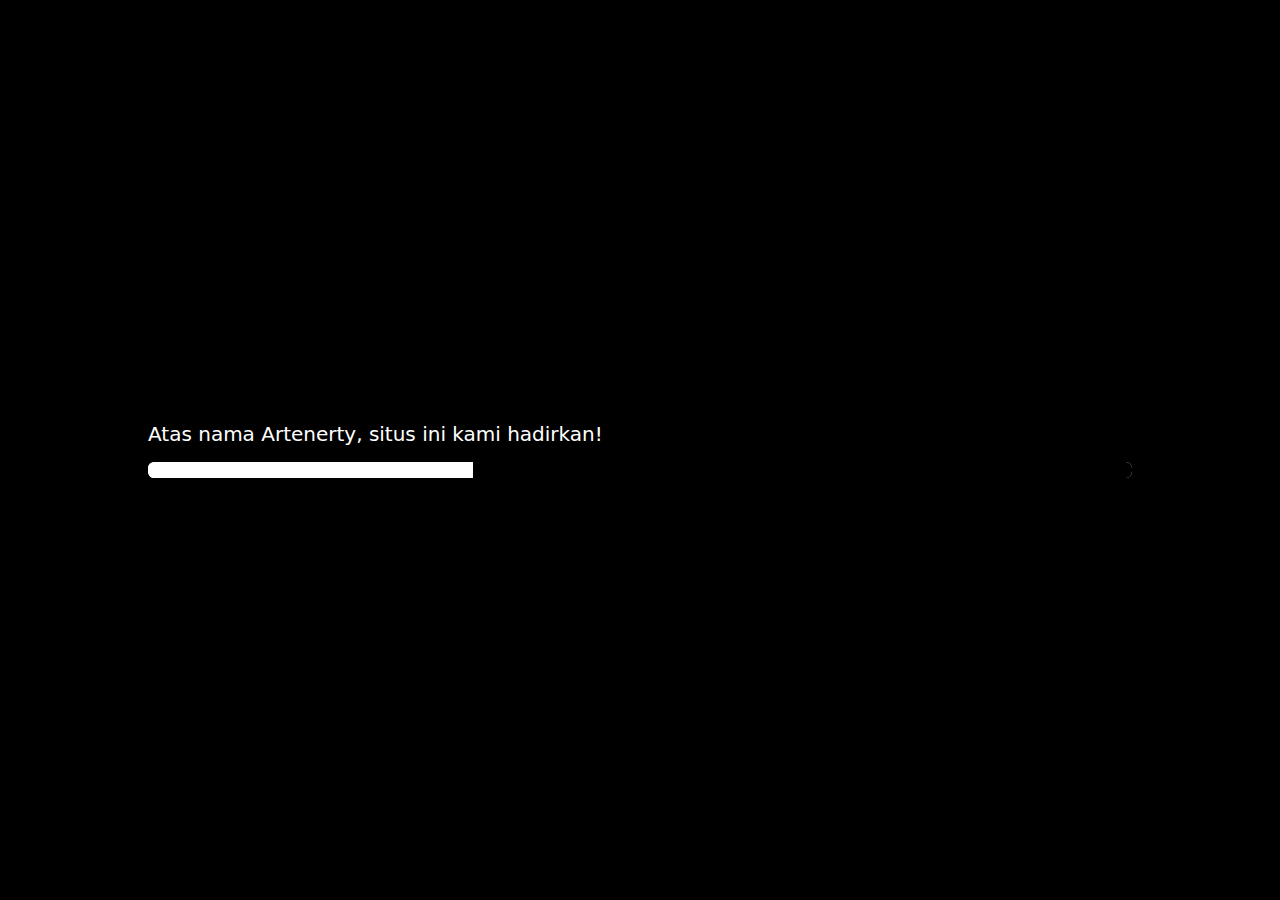
<file: index.html>
<!doctype html>
<html lang="en">

<head>
  <meta charset="utf-8">
  <meta name="viewport" content="width=device-width, initial-scale=1">
  <title>Kantin Sehat</title>
  <link rel="stylesheet" href="bootstrap.css">
  <style>
    body {
      background-color: #000;
    }
    .parent-container {
      display: flex;
      justify-content: center;
      align-items: center;
      /* just to make the container visible */
      height: 100vh;
      /* set the height of the parent container to the full viewport height */

    }

    .centered-div {
      width: 80%;
      padding: 20px;
      color: white;
      line-height: 1rem;
    }

    @keyframes move-up-and-fade {
      0% {
        top: 0;
        opacity: 1;
      }
      1% {
        top: -100px;
        opacity: 0;
      }
      100%{
        top: -100px;
        opacity: 0;
      }
    }

    .move-up-and-fade {
      position: relative;
      animation-name: move-up-and-fade;
      animation-duration: 100s;
    }

    .line-height {
      line-height: 1.5rem;
    }
  </style>
</head>

<body>
  <div class="parent-container", id="tujuan">
    <div class="centered-div">
      <p class="lead line-height">Atas nama Artenerty, situs ini kami hadirkan!</p>

      <div class="progress">
        <div class="progress-bar bg-light" role="progressbar" style="width: 0%;" aria-valuenow="15" aria-valuemin="0"
          aria-valuemax="100" id="proses1"></div>
        <div class="progress-bar bg-black" role="progressbar" style="width: 100%;" aria-valuenow="30" aria-valuemin="0"
          aria-valuemax="100" id="proses2"></div>
      </div>
    </div>
  </div>

  <script>
    const progressBar1 = document.getElementById("proses1");
    const progressBar2 = document.getElementById("proses2");
    const tujuan = document.getElementById("tujuan");

    let width1 = 0;
    let width2 = 100;

    function sleep(ms) {
      return new Promise(resolve => setTimeout(resolve, ms));
    }

    function pindah(){
      tujuan.classList.add("move-up-and-fade")
      window.location.href = "project.html"
    }

    async function updateWidth() {
      if (width1 >= 100) {
        await sleep(1000)
        pindah()
        return;
      }
      width1 += 1;
      width2 -= 1;
      progressBar1.style.width = width1 + "%";
      progressBar2.style.width = width2 + "%";
    }

    const intervalId = setInterval(updateWidth, 20);

  </script>
</body>

</html>
</file>
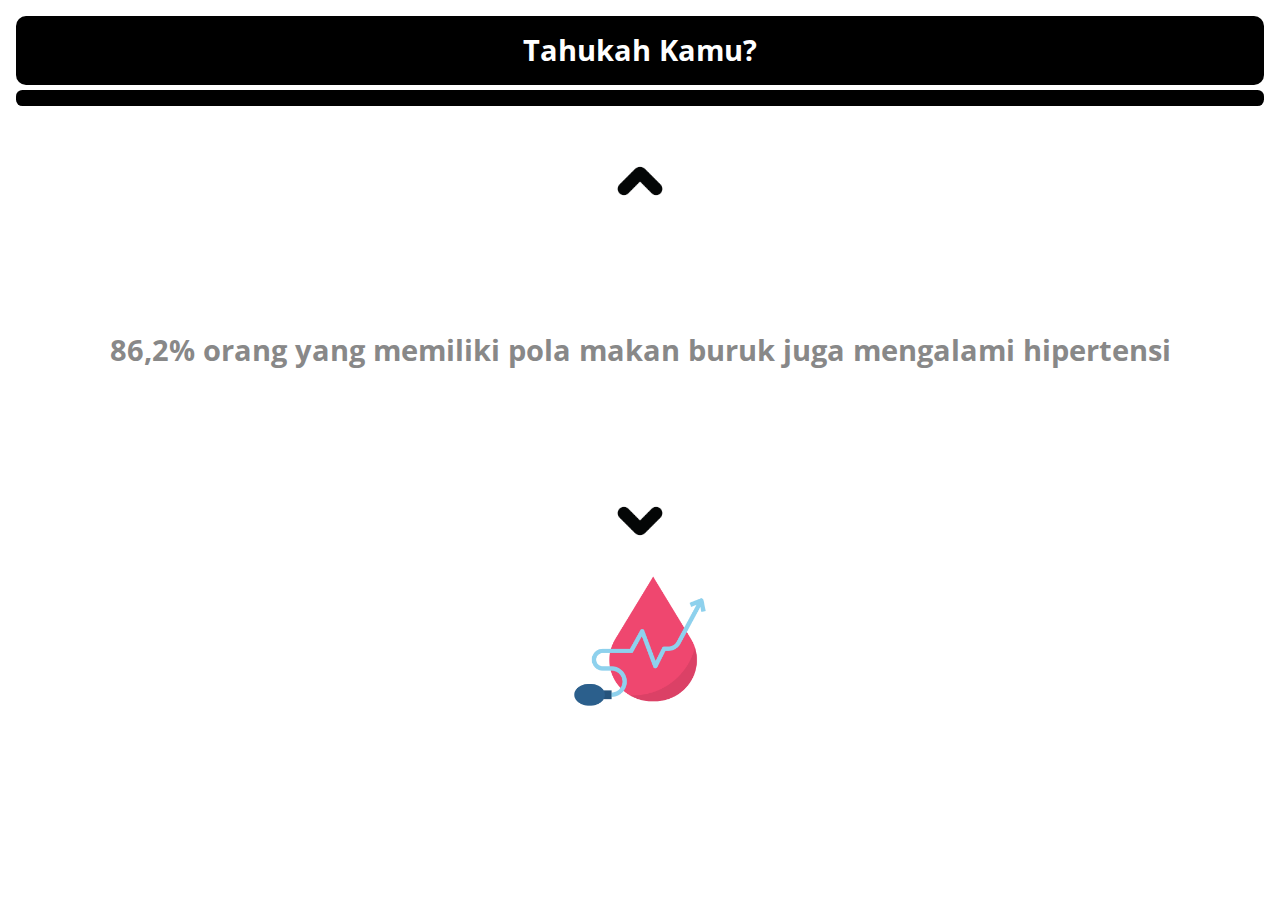
<file: nomor1.html>
<!doctype html>
<html lang="en">

<head>
    <meta charset="utf-8">
    <meta name="viewport" content="width=device-width, initial-scale=1">
    <title>Makanan Sehat</title>
    <link rel="preconnect" href="https://fonts.googleapis.com">
    <link rel="preconnect" href="https://fonts.gstatic.com" crossorigin>
    <link href="https://fonts.googleapis.com/css2?family=Open+Sans:wght@700&display=swap" rel="stylesheet">
    <link rel="stylesheet" href="bootstrap.css">

    <style>
        .opensans {
            font-family: 'Open Sans', cursive;
            font-weight: 700;
            /* You can change this value to 500, 600 or 700 */
            font-size: 1.8rem;
            line-height: 1;
        }

        .animate-right {
            opacity: 0;
            transform: translateX(-50px);
            transition: all 0.5s ease-out;
        }

        .fade-in {
            opacity: 0;
            transition: opacity 0.5s ease-out;
        }

        .button {
            /* Adding the rounded corners */
            border-radius: 10px;
            border: none;
            width: 100%;
            /* set a fixed width for the button */
            padding: 20px;
            /* adjust the font size */
            background: black;
            color: white;
            cursor: pointer;
        }

        .center {
            display: flex;
            justify-content: center;
            align-items: center;
            height: 50vh;
            /* Set the height of the container to the viewport height */
        }

        .small {
            font-size: 0.5em;
            color: #333;
        }

        .divider {
            margin: 50px 0;
        }

        .divider2 {
            margin: 20px 0;
        }

        .justify {
            text-align: center;
            display: flex;
            align-items: center;
        }

        .padding {
            height: 250px;
            /* ubah ukuran ini sesuai kebutuhan Anda */
            overflow: hidden;
            /* mengatur justifikasi teks pada div */
            align-items: center;
            justify-content: center;
        }

        body {
            padding: 1rem;
        }

        .dividers{
            margin: 5px 0;
        }
    </style>
</head>

<body>
    <center>
        <button class="button opensans animate-right fade-in" id="1">
            Tahukah Kamu?
        </button>
        <div class="dividers"></div>
        <div class="progress">
            <div class="progress-bar bg-success" role="progressbar" style="width: 0%;" aria-valuenow="15" aria-valuemin="0"
              aria-valuemax="100" id="proses1"></div>
            <div class="progress-bar bg-black" role="progressbar" style="width: 100%;" aria-valuenow="30" aria-valuemin="0"
              aria-valuemax="100" id="proses2"></div>
        </div>
        <div class="divider"></div>
        <div class="divider"></div>
        <div class="divider"></div>
        <img src="aset/top-arrow.png" alt="" height="50" width="50" onclick="up()">
        <div class="divider2"></div>
        <div class="opensans justify padding" id="changeable">86,2% orang yang memiliki pola makan buruk juga mengalami
            hipertensi</div>
        <div class="divider2"></div>
        <img src="aset/down-arrow.png" alt="" height="50" width="50" onclick="down()">
        <div class="divider2"></div>
        <img src="aset/1.png" alt="" height="150" id="gambaran">
    </center>
    <script>
        const elements = document.querySelectorAll('.animate-right, .fade-in');
        const change = document.getElementById("changeable")
        const gambaran = document.getElementById("gambaran")
        const progressBar1 = document.getElementById("proses1");
        const progressBar2 = document.getElementById("proses2");
        const fakta = [
            {
                "Fakta": "86,2% orang yang memiliki pola makan buruk juga mengalami hipertensi"
            },
            {
                "Fakta": "73,7% orang yang memiliki pola makan buruk juga mengalami gastritis"
            },
            {
                "Fakta": "Mayoritas pelajar makan sarapan sehat dan seimbang"
            },
            {
                "Fakta": "Namun hanya sebagian yang makan siang dan malam sehat dan seimbang"
            },
            {
                "Fakta": "33,9% Penduduk dunia memiliki berat badan berlebih"
            },
            {
                "Fakta": "Lebih dari 10,7% Penduduk dunia mengidap obesitas"
            },
            {
                "Fakta": "Obesitas dapat meningkatkan risiko hipertensi, gangguan pernafasan, diabetes, gangguan tidur, kolesterol tinggi, serta kanker"
            },
            {
                "Fakta": "8,2% Penduduk dunia kekurangan berat badan (underweight)"
            },
            {
                "Fakta": "Underweight menyebabkan kehilangan massa otot, rambut rontok, regulasi hormon yang tidak teratur, dan kelelahan"
            },
            {
                "Fakta": "Untuk itu, marilah kita mengisi piring dengan makanan bergizi dan seimbang!"
            }
        ]

        let value = 0;
        let delay = 0;
        let width = 0;

        elements.forEach(element => {
            setTimeout(() => {
                element.style.opacity = 1;
                element.style.transform = 'translateX(0)';
            }, delay);
            delay += 500;
        });

        function up() {
            if (value >= 1) {
                value -= 1
                progressBar1.style.width = (100/9)*value + "%";
                progressBar2.style.width = 100 - ((100/9)*value) + "%";
            }

            change.innerHTML = fakta[value]["Fakta"]
            gambaran.src = `aset/${value+1}.png`
            console.log("Value = " + value)
        }

        function down() {
            if (value <= 8) {
                value += 1
                progressBar1.style.width = (100/9)*value + "%";
                progressBar2.style.width = 100 - ((100/9)*value) + "%";
            }

            change.innerHTML = fakta[value]["Fakta"]
            gambaran.src = `aset/${value+1}.png`
            console.log("Value = " + value)
        }
    </script>
</body>

</html>
</div>
</file>
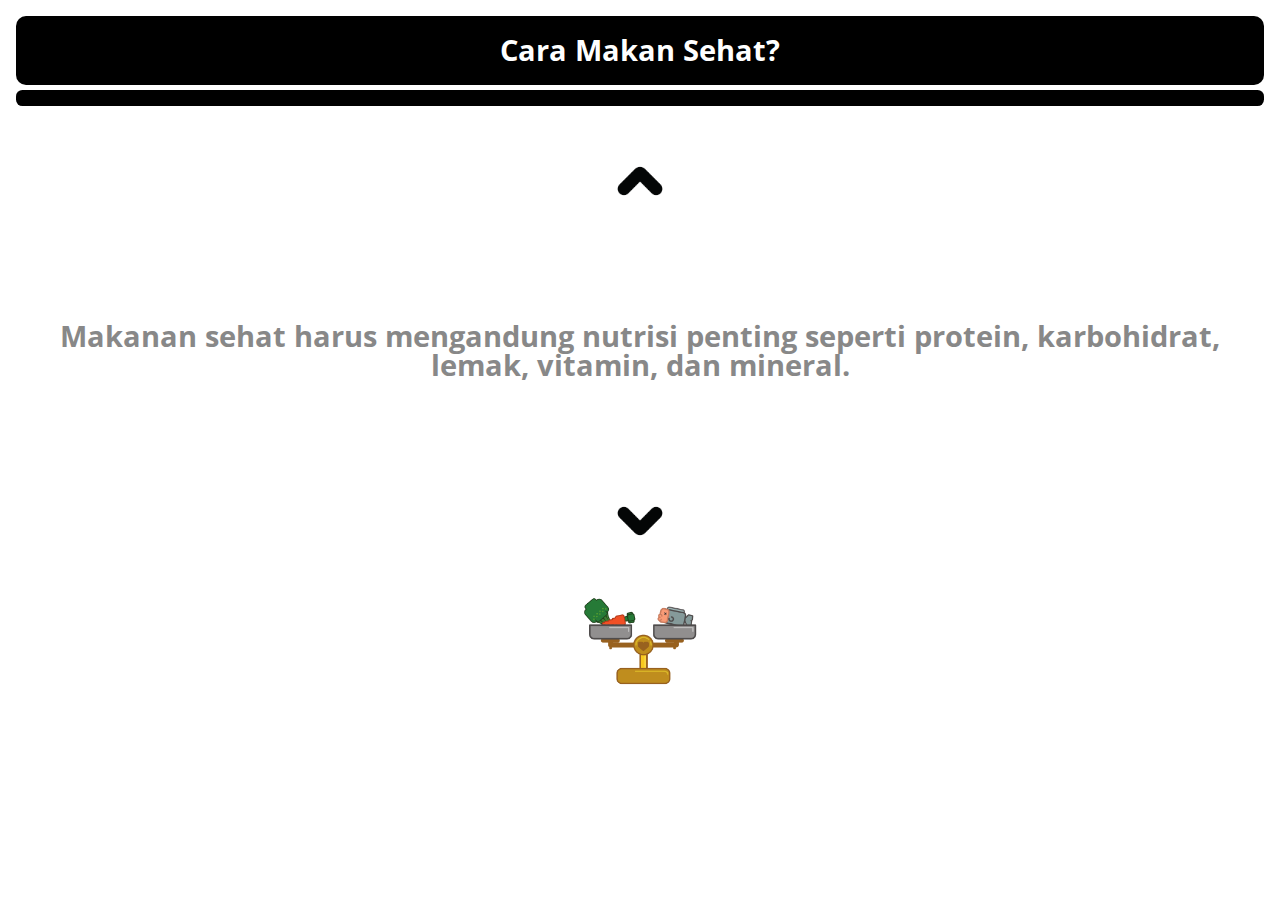
<file: nomor2.html>
<!doctype html>
<html lang="en">

<head>
    <meta charset="utf-8">
    <meta name="viewport" content="width=device-width, initial-scale=1">
    <title>Makanan Sehat</title>
    <link rel="preconnect" href="https://fonts.googleapis.com">
    <link rel="preconnect" href="https://fonts.gstatic.com" crossorigin>
    <link href="https://fonts.googleapis.com/css2?family=Open+Sans:wght@700&display=swap" rel="stylesheet">
    <link rel="stylesheet" href="bootstrap.css">

    <style>
        .opensans {
            font-family: 'Open Sans', cursive;
            font-weight: 700;
            /* You can change this value to 500, 600 or 700 */
            font-size: 1.8rem;
            line-height: 1;
        }

        .animate-right {
            opacity: 0;
            transform: translateX(-50px);
            transition: all 0.5s ease-out;
        }

        .fade-in {
            opacity: 0;
            transition: opacity 0.5s ease-out;
        }

        .button {
            /* Adding the rounded corners */
            border-radius: 10px;
            border: none;
            width: 100%;
            /* set a fixed width for the button */
            padding: 20px;
            /* adjust the font size */
            background: black;
            color: white;
            cursor: pointer;
        }

        .center {
            display: flex;
            justify-content: center;
            align-items: center;
            height: 50vh;
            /* Set the height of the container to the viewport height */
        }

        .small {
            font-size: 0.5em;
            color: #333;
        }

        .divider {
            margin: 50px 0;
        }

        .divider2 {
            margin: 20px 0;
        }

        .justify {
            text-align: center;
            display: flex;
            align-items: center;
        }

        .padding {
            height: 250px;
            /* ubah ukuran ini sesuai kebutuhan Anda */
            overflow: hidden;
            /* mengatur justifikasi teks pada div */
            align-items: center;
            justify-content: center;
        }

        body {
            padding: 1rem;
        }

        .dividers{
            margin: 5px 0;
        }
    </style>
</head>

<body>
    <center>
        <button class="button opensans animate-right fade-in" id="1">
            Cara Makan Sehat?
        </button>
        <div class="dividers"></div>
        <div class="progress">
            <div class="progress-bar bg-success" role="progressbar" style="width: 0%;" aria-valuenow="15" aria-valuemin="0"
              aria-valuemax="100" id="proses1"></div>
            <div class="progress-bar bg-black" role="progressbar" style="width: 100%;" aria-valuenow="30" aria-valuemin="0"
              aria-valuemax="100" id="proses2"></div>
        </div>
        <div class="divider"></div>
        <div class="divider"></div>
        <div class="divider"></div>
        <img src="aset/top-arrow.png" alt="" height="50" width="50" onclick="up()">
        <div class="divider2"></div>
        <div class="opensans justify padding" id="changeable">Makanan sehat harus mengandung nutrisi penting seperti protein, karbohidrat, lemak, vitamin, dan mineral.</div>
        <div class="divider2"></div>
        <img src="aset/down-arrow.png" alt="" height="50" width="50" onclick="down()">
        <div class="divider2"></div>
        <img src="aset/a1.png" alt="" height="150" id="gambaran">
    </center>
    <script>
        const elements = document.querySelectorAll('.animate-right, .fade-in');
        const change = document.getElementById("changeable")
        const gambaran = document.getElementById("gambaran")
        const progressBar1 = document.getElementById("proses1");
        const progressBar2 = document.getElementById("proses2");
        const fakta = [
            {
                "Fakta": "Makanan sehat harus mengandung nutrisi penting seperti protein, karbohidrat, lemak, vitamin, dan mineral."
            },
            {
                "Fakta": "Makanan sehat harus seimbang dengan makanan dari semua kelompok makanan yang dianjurkan."
            },
            {
                "Fakta": "Porsi makan juga penting."
            },
            {
                "Fakta": "Makanan sehat harus dimasak dengan cara yang tepat."
            },
            {
                "Fakta": "Konsumsi air yang cukup sangat penting."
            },
            {
                "Fakta": "Hindari makanan cepat saji, makanan kaleng, dan makanan yang banyak mengandung garam, gula, dan lemak jenuh."
            },
            {
                "Fakta": "Pilih makanan organik atau non-GMO."
            },
            {
                "Fakta": "Konsumsi makanan kaya antioksidan seperti buah-buahan dan sayuran berwarna-warni."
            },
            {
                "Fakta": "Makan dengan lambat dapat membantu pencernaan dan memberikan sinyal kenyang."
            },
            {
                "Fakta": "Hindari minuman beralkohol dan berkafein dalam jumlah berlebihan."
            },
            {
                "Fakta": "Konsumsi makanan yang kaya akan asam lemak omega-3 seperti ikan dan kacang-kacangan."
            },
            {
                "Fakta": "Hindari merokok dan paparan asap rokok."
            },
            {
                "Fakta": "Jangan melewatkan sarapan."
            }
        ]

        let value = 0;
        let delay = 0;

        elements.forEach(element => {
            setTimeout(() => {
                element.style.opacity = 1;
                element.style.transform = 'translateX(0)';
            }, delay);
            delay += 500;
        });

        function up() {
            if (value >= 1) {
                value -= 1
                progressBar1.style.width = (100/12)*value + "%";
                progressBar2.style.width = 100 - ((100/12)*value) + "%";
            }

            change.innerHTML = fakta[value]["Fakta"]
            gambaran.src = `aset/a${value + 1}.png`
            console.log("Value = " + value)
        }

        function down() {
            if (value <= 11) {
                value += 1
                progressBar1.style.width = (100/12)*value + "%";
                progressBar2.style.width = 100 - ((100/12)*value) + "%";
            }

            change.innerHTML = fakta[value]["Fakta"]
            gambaran.src = `aset/a${value + 1}.png`
            console.log("Value = " + value)
        }
    </script>
    </div>
</body>

</html>
</file>
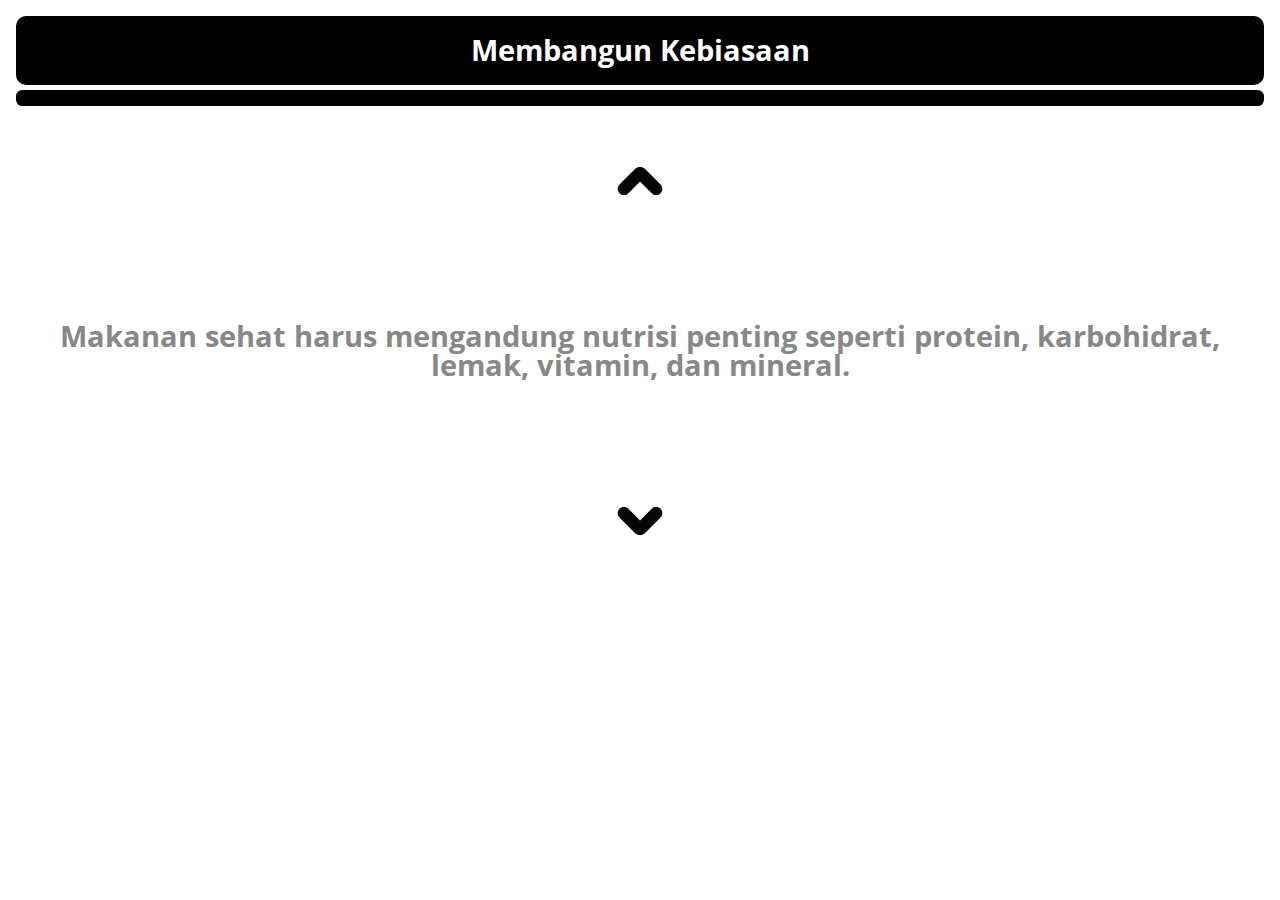
<file: nomor3.html>
<!doctype html>
<html lang="en">

<head>
    <meta charset="utf-8">
    <meta name="viewport" content="width=device-width, initial-scale=1">
    <title>Makanan Sehat</title>
    <link rel="preconnect" href="https://fonts.googleapis.com">
    <link rel="preconnect" href="https://fonts.gstatic.com" crossorigin>
    <link href="https://fonts.googleapis.com/css2?family=Open+Sans:wght@700&display=swap" rel="stylesheet">
    <link rel="stylesheet" href="bootstrap.css">

    <style>
        .opensans {
            font-family: 'Open Sans', cursive;
            font-weight: 700;
            /* You can change this value to 500, 600 or 700 */
            font-size: 1.8rem;
            line-height: 1;
        }

        .animate-right {
            opacity: 0;
            transform: translateX(-50px);
            transition: all 0.5s ease-out;
        }

        .fade-in {
            opacity: 0;
            transition: opacity 0.5s ease-out;
        }

        .button {
            /* Adding the rounded corners */
            border-radius: 10px;
            border: none;
            width: 100%;
            /* set a fixed width for the button */
            padding: 20px;
            /* adjust the font size */
            background: black;
            color: white;
            cursor: pointer;
        }

        .center {
            display: flex;
            justify-content: center;
            align-items: center;
            height: 50vh;
            /* Set the height of the container to the viewport height */
        }

        .small {
            font-size: 0.5em;
            color: #333;
        }

        .divider {
            margin: 50px 0;
        }

        .divider2 {
            margin: 20px 0;
        }

        .justify {
            text-align: center;
            display: flex;
            align-items: center;
        }

        .padding {
            height: 250px;
            /* ubah ukuran ini sesuai kebutuhan Anda */
            overflow: hidden;
            /* mengatur justifikasi teks pada div */
            align-items: center;
            justify-content: center;
        }

        .dividers{
            margin: 5px 0;
        }

        body {
            padding: 1rem;
        }
    </style>
</head>

<body>
    <center>
        <button class="button opensans animate-right fade-in" id="1">
            Membangun Kebiasaan
        </button>
        <div class="dividers"></div>
        <div class="progress">
            <div class="progress-bar bg-success" role="progressbar" style="width: 0%;" aria-valuenow="15"
                aria-valuemin="0" aria-valuemax="100" id="proses1"></div>
            <div class="progress-bar bg-black" role="progressbar" style="width: 100%;" aria-valuenow="30"
                aria-valuemin="0" aria-valuemax="100" id="proses2"></div>
        </div>
        <div class="divider"></div>
        <div class="divider"></div>
        <img src="aset/top-arrow.png" alt="" height="50" width="50" onclick="up()">
        <div class="divider2"></div>
        <div class="opensans justify padding" id="changeable">Makanan sehat harus mengandung nutrisi penting seperti
            protein, karbohidrat, lemak, vitamin, dan mineral.</div>
        <div class="divider2"></div>
        <img src="aset/down-arrow.png" alt="" height="50" width="50" onclick="down()">
        <div class="divider2"></div>
    </center>
    <script>
        const elements = document.querySelectorAll('.animate-right, .fade-in');
        const change = document.getElementById("changeable")
        const gambaran = document.getElementById("gambaran")
        const progressBar1 = document.getElementById("proses1");
        const progressBar2 = document.getElementById("proses2");
        const fakta = [
            {
                "Fakta": "Pembiasaan kecil yang berulang-ulang dapat mempengaruhi kebiasaan sehari-hari, termasuk kebiasaan makan."
            },
            {
                "Fakta": "Kebiasaan buruk dapat dipatahkan dengan mengganti dengan kebiasaan baik, seperti memilih makanan sehat daripada makanan cepat saji."
            },
            {
                "Fakta": "Konsistensi adalah kunci untuk membangun kebiasaan yang baik, termasuk makan sehat."
            },
            {
                "Fakta": "Tujuan kecil yang dapat dicapai secara bertahap dapat membantu mencapai tujuan besar yang lebih besar, seperti makan sehat secara konsisten."
            },
            {
                "Fakta": "Fokus pada proses dan bukan hasil dapat membantu memotivasi untuk membangun kebiasaan yang baik, seperti memilih makanan sehat."
            },
            {
                "Fakta": "Membuat perubahan kecil dan bertahap dalam kebiasaan makan dapat membantu membangun fondasi untuk kebiasaan sehat kedepan."
            },
            {
                "Fakta": "Menjaga jurnal makanan dapat membantu mengidentifikasi kebiasaan makan yang perlu diperbaiki."
            },
            {
                "Fakta": "Menghindari godaan dan penggoda makanan yang tidak sehat dapat membantu membangun kebiasaan makan yang sehat."
            },
            {
                "Fakta": "Menemukan teman atau kelompok yang memiliki tujuan yang sama untuk mendorong konsistensi dalam kebiasaan makan sehat."
            },
            {
                "Fakta": "Memvisualisasikan diri sebagai seseorang yang memiliki kebiasaan makan sehat dapat membantu memotivasi."
            },
            {
                "Fakta": "Memiliki rencana makan yang teratur dan direncanakan dapat membantu menjaga konsistensi dalam kebiasaan makan sehat."
            },
            {
                "Fakta": "Fokus pada keuntungan jangka panjang dari kebiasaan makan sehat, seperti kesehatan yang lebih baik dan umur panjang."
            },
            {
                "Fakta": "Mempertahankan konsistensi dalam kebiasaan makan sehat dapat membantu membangun disiplin dan rasa percaya diri."
            },
            {
                "Fakta": "Mengukur dan melacak kemajuan dapat membantu mempertahankan motivasi dan melihat kemajuan yang telah dibuat."
            },
            {
                "Fakta": "Meningkatkan kualitas tidur dapat membantu mengurangi keinginan makan makanan yang tidak sehat."
            }
        ]

        let value = 0;
        let delay = 0;

        elements.forEach(element => {
            setTimeout(() => {
                element.style.opacity = 1;
                element.style.transform = 'translateX(0)';
            }, delay);
            delay += 500;
        });

        function up() {
            if (value >= 1) {
                value -= 1
                progressBar1.style.width = (100 / 15) * value + "%";
                progressBar2.style.width = 100 - ((100 / 15) * value) + "%";
            }

            change.innerHTML = fakta[value]["Fakta"]
            gambaran.src = `aset/a${value + 1}.png`
            console.log("Value = " + value)
        }

        function down() {
            if (value <= 14) {
                value += 1
                progressBar1.style.width = (100 / 15) * value + "%";
                progressBar2.style.width = 100 - ((100 / 15) * value) + "%";
            }

            change.innerHTML = fakta[value]["Fakta"]
            gambaran.src = `aset/a${value + 1}.png`
            console.log("Value = " + value)
        }
    </script>
    </div>
</body>

</html>
</file>
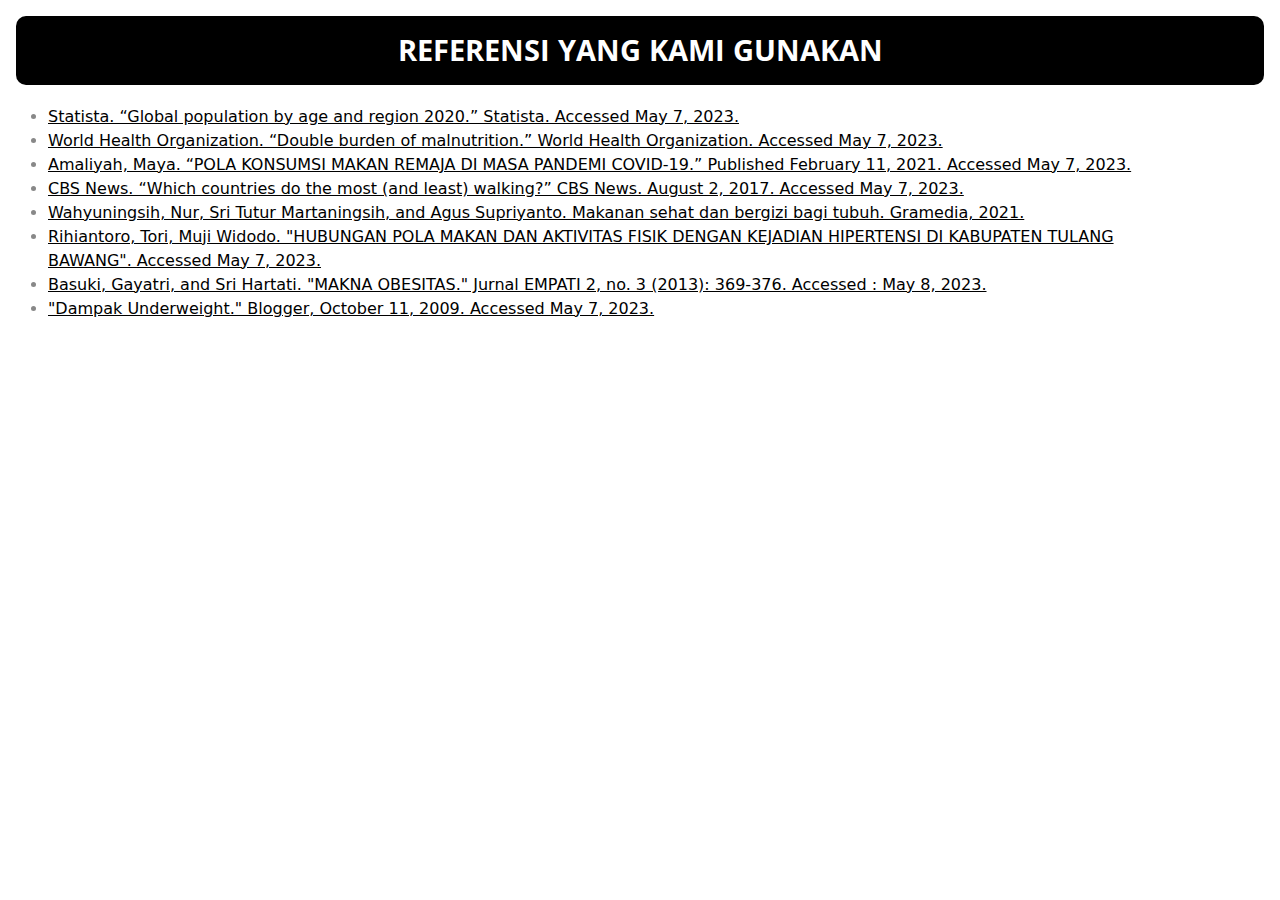
<file: nomor4.html>
<!doctype html>
<html lang="en">

<head>
    <meta charset="utf-8">
    <meta name="viewport" content="width=device-width, initial-scale=1">
    <title>Kantin Sehat</title>
    <link rel="preconnect" href="https://fonts.googleapis.com">
    <link rel="preconnect" href="https://fonts.gstatic.com" crossorigin>
    <link href="https://fonts.googleapis.com/css2?family=Open+Sans:wght@700&display=swap" rel="stylesheet">
    <link rel="stylesheet" href="bootstrap.css">
    <style>
        .opensans {
            font-family: 'Open Sans', cursive;
            font-weight: 700;
            /* You can change this value to 500, 600 or 700 */
            font-size: 1.8rem;
            line-height: 1;
        }

        .animate-right {
            opacity: 0;
            transform: translateX(-50px);
            transition: all 0.5s ease-out;
        }

        .fade-in {
            opacity: 0;
            transition: opacity 0.5s ease-out;
        }

        .button {
            /* Adding the rounded corners */
            border-radius: 10px;
            border: none;
            width: 100%;
            /* set a fixed width for the button */
            padding: 20px;
            /* adjust the font size */
            background: black;
            color: white;
            cursor: pointer;
        }

        .center {
            display: flex;
            justify-content: center;
            align-items: center;
            height: 50vh;
            /* Set the height of the container to the viewport height */
        }

        .small {
            font-size: 0.5em;
            color: #333;
        }

        .divider {
            margin: 50px 0;
        }

        .divider2 {
            margin: 20px 0;
        }

        .justify {
            text-align: center;
            display: flex;
            align-items: center;
        }

        .padding {
            height: 250px;
            /* ubah ukuran ini sesuai kebutuhan Anda */
            overflow: hidden;
            /* mengatur justifikasi teks pada div */
            align-items: center;
            justify-content: center;
        }

        body {
            padding: 1rem;
        }

        li {
            inline-size: 90%;
            overflow-wrap: break-word;
        }

        a {
            color: black;
        }
    </style>
</head>

<body>
    <button class="button opensans animate-right fade-in" id="1">
        REFERENSI YANG KAMI GUNAKAN
    </button>
    <div class="divider2"></div>
    <ul>
        <li><a href="https://www.statista.com/statistics/829732/global-population-by-age/">Statista. “Global population
                by age and region 2020.” Statista. Accessed May 7, 2023.</a></li>
        <li><a href="https://www.who.int/multi-media/details/double-burden-of-malnutrition">World Health Organization.
                “Double burden of malnutrition.” World Health Organization. Accessed May 7, 2023.</a></li>
        <li><a href="https://ejournal.unesa.ac.id/index.php/jurnal-tata-boga/article/view/38402">Amaliyah, Maya. “POLA
                KONSUMSI MAKAN REMAJA DI MASA PANDEMI COVID-19.” Published February 11, 2021. Accessed May 7, 2023.</a>
        </li>
        <li><a href="https://www.cbsnews.com/news/which-countries-most-walking-least-walking/">CBS News. “Which
                countries do the most (and least) walking?” CBS News. August 2, 2017. Accessed May 7, 2023.</a></li>
        <li><a
                href="https://books.google.co.id/books?hl=id&lr=&id=U1Y5EAAAQBAJ&oi=fnd&pg=PA1&dq=info:m1Y2gyIfZ2IJ:scholar.google.com/&ots=UyykOpMVbz&sig=-VEYi52boO6sv1l91-thWswkaW0&redir_esc=y#v=onepage&q&f=false">Wahyuningsih,
                Nur, Sri Tutur Martaningsih, and Agus Supriyanto. Makanan sehat dan bergizi bagi tubuh. Gramedia,
                2021.</a></li>
        <li><a href="https://www.ejurnal.poltekkes-tjk.ac.id/index.php/JKEP/article/view/924/702">Rihiantoro, Tori, Muji
                Widodo. "HUBUNGAN POLA MAKAN DAN AKTIVITAS FISIK DENGAN KEJADIAN HIPERTENSI DI KABUPATEN TULANG BAWANG".
                Accessed May 7, 2023.</a></li>
        <li><a href="https://doi.org/10.14710/empati.2013.7361">Basuki, Gayatri, and Sri Hartati. "MAKNA OBESITAS."
                Jurnal EMPATI 2, no. 3 (2013): 369-376. Accessed : May 8, 2023.</a></li>
        <li><a href="https://evafitrina.blogspot.com/2009/10/dampak-underweight.html">"Dampak Underweight." Blogger,
                October 11, 2009. Accessed May 7, 2023.</a></li>
    </ul>


    <script>
        const elements = document.querySelectorAll('.animate-right, .fade-in');

        let delay = 0;

        elements.forEach(element => {
            setTimeout(() => {
                element.style.opacity = 1;
                element.style.transform = 'translateX(0)';
            }, delay);
            delay += 500;
        });
    </script>

</body>

</html>
</file>
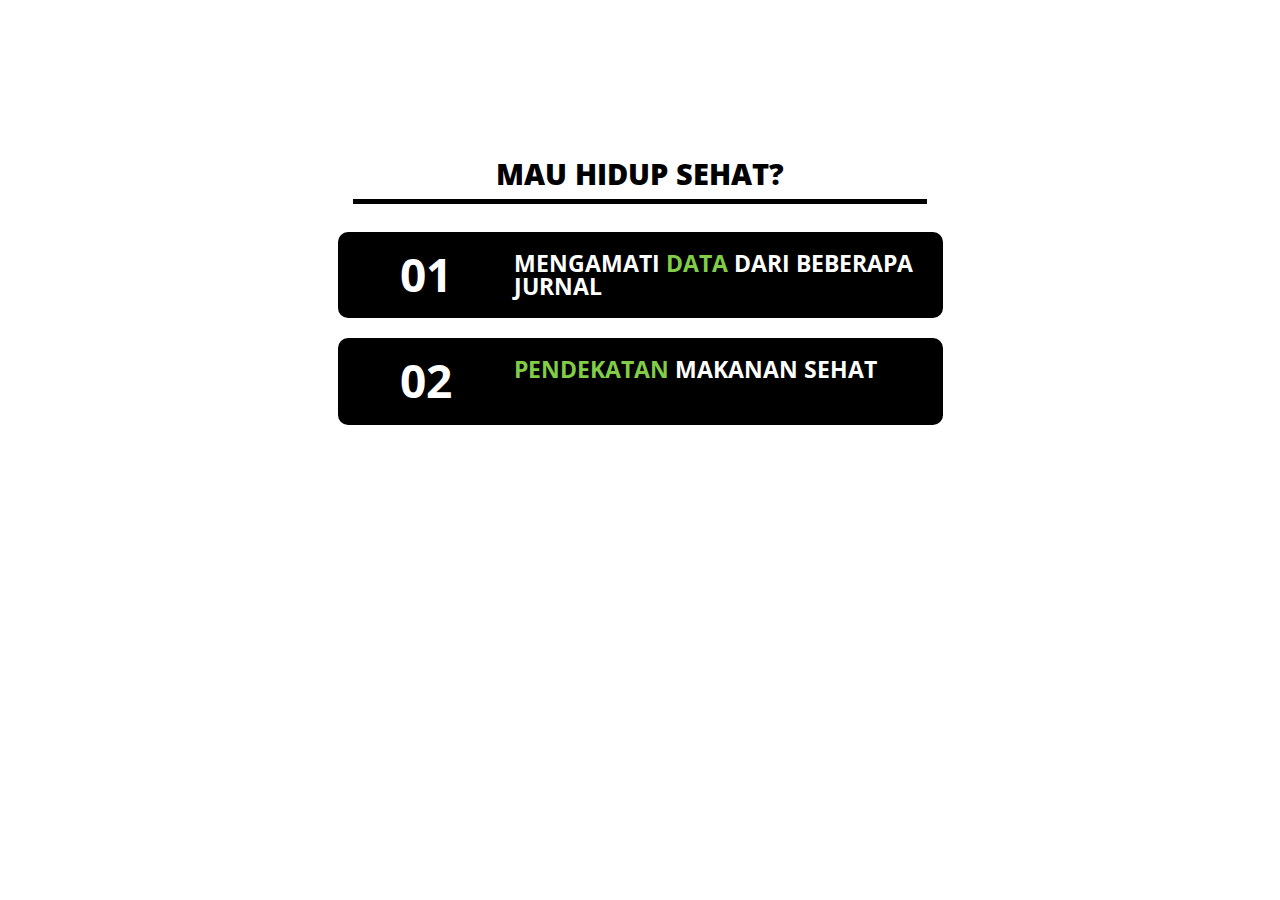
<file: project.html>
<!doctype html>
<html lang="en">

<head>
  <meta charset="utf-8">
  <meta name="viewport" content="width=device-width, initial-scale=1">
  <title>Makanan Sehat</title>
  <link rel="preconnect" href="https://fonts.googleapis.com">
  <link rel="preconnect" href="https://fonts.gstatic.com" crossorigin>
  <link href="https://fonts.googleapis.com/css2?family=Open+Sans:wght@700&display=swap" rel="stylesheet">
  <style>
    body {
      background-color: #fff;
      margin: 2rem;
    }

    .opensans {
      font-family: 'Open Sans', cursive;
      font-weight: 700;
      /* You can change this value to 500, 600 or 700 */
      font-size: 1.8rem;
      line-height: 1;
    }

    .opensans hr {
      width: 95%;
      height: 5px;
      background-color: black;
      border: none;
      margin-top: 10px;
      margin-bottom: 10px;
    }

    .size1 {
      font-size: 0.8em;
      text-align: left;
    }

    .size2 {
      font-size: 1.6em;
      display: flex;
      align-items: center;
      justify-content: center;
    }

    .animate-right {
      opacity: 0;
      transform: translateX(-50px);
      transition: all 0.5s ease-out;
    }

    .fade-in {
      opacity: 0;
      transition: opacity 0.5s ease-out;
    }

    .button {
      /* Adding the rounded corners */
      border-radius: 10px;
      border: none;
      width: 100%;
      /* set a fixed width for the button */
      padding: 20px;
      /* adjust the font size */
      background: black;
      color: white;
      cursor: pointer;
    }

    .divider {
      margin: 20px 0;
    }

    .green {
      color: #82cd47
    }

    .center {
      display: flex;
      justify-content: center;
      align-items: center;
      height: 90vh;
      /* Set the height of the container to the viewport height */
    }

    /* .center>* {
      margin-top: auto;
    } */

    .small {
      font-size: 0.5em;
      color: #333;
    }
  </style>
</head>

<body>
  <div class="center">
    <center>
      <b>
        <h1 class="text-black opensans">
          <div>
            MAU HIDUP SEHAT?
          </div>
          <hr>
          </p>
      </b>
      <button class="button opensans animate-right fade-in" id="1" onclick="nomor1()">
        <div style="display: flex;">
          <div style="width: 25%; align-items: center; margin-right: 10px;" class="size2">01</div>
          <div style="width: 75%; margin-left: 10px;" class="size1">
            MENGAMATI
            <span class="green">
              DATA
            </span>
            DARI BEBERAPA JURNAL
          </div>
        </div>
      </button>
      <div class="divider"></div>
      <button class="button opensans animate-right fade-in" id="2" onclick="nomor2()">
        <div style="display: flex;">
          <div style="width: 25%; align-items: center; margin-right: 10px;" class="size2">02</div>
          <div style="width: 75%; margin-left: 10px;" class="size1">
            <span class="green">PENDEKATAN</span>
            MAKANAN SEHAT
          </div>
        </div>
      </button>
      <div class="divider"></div>
      <button class="button opensans animate-right fade-in" id="3" onclick="nomor3()">
        <div style="display: flex;">
          <div style="width: 25%; align-items: center; margin-right: 10px;" class="size2">03</div>
          <div style="width: 75%; margin-left: 10px;" class="size1">
            KONSISTENSI
            <span class="green">GAYA HIDUP</span>
            YANG SEHAT
          </div>
        </div>
      </button>
      <div class="divider"></div>
      <button class="button opensans animate-right fade-in" id="4" onclick="nomor4()">
        <div style="display: flex;">
          <div style="width: 25%; align-items: center; margin-right: 10px;" class="size2">04</div>
          <div style="width: 75%; margin-left: 10px;" class="size1">
            REFERENSI YANG
            <span class="green">KAMI</span>
            GUNAKAN
          </div>
        </div>
      </button>
      <div class="divider"></div>
      <br>
      <div class="animate-right fade-in">
        <a href="" class="small" id="5">SUPPORT US [COMING SOON]</a>
      </div>
    </center>
    <script>
      const elements = document.querySelectorAll('.animate-right, .fade-in');

      let delay = 0;

      elements.forEach(element => {
        setTimeout(() => {
          element.style.opacity = 1;
          element.style.transform = 'translateX(0)';
        }, delay);
        delay += 400;
      });

      function nomor1(){
        window.location.href = "nomor1.html"
      }

      function nomor2(){
        window.location.href = "nomor2.html"
      }

      function nomor3(){
        window.location.href = "nomor3.html"
      }

      function nomor4(){
        window.location.href = "nomor4.html"
      }
    </script>
</body>

</html>
</div>
</file>
